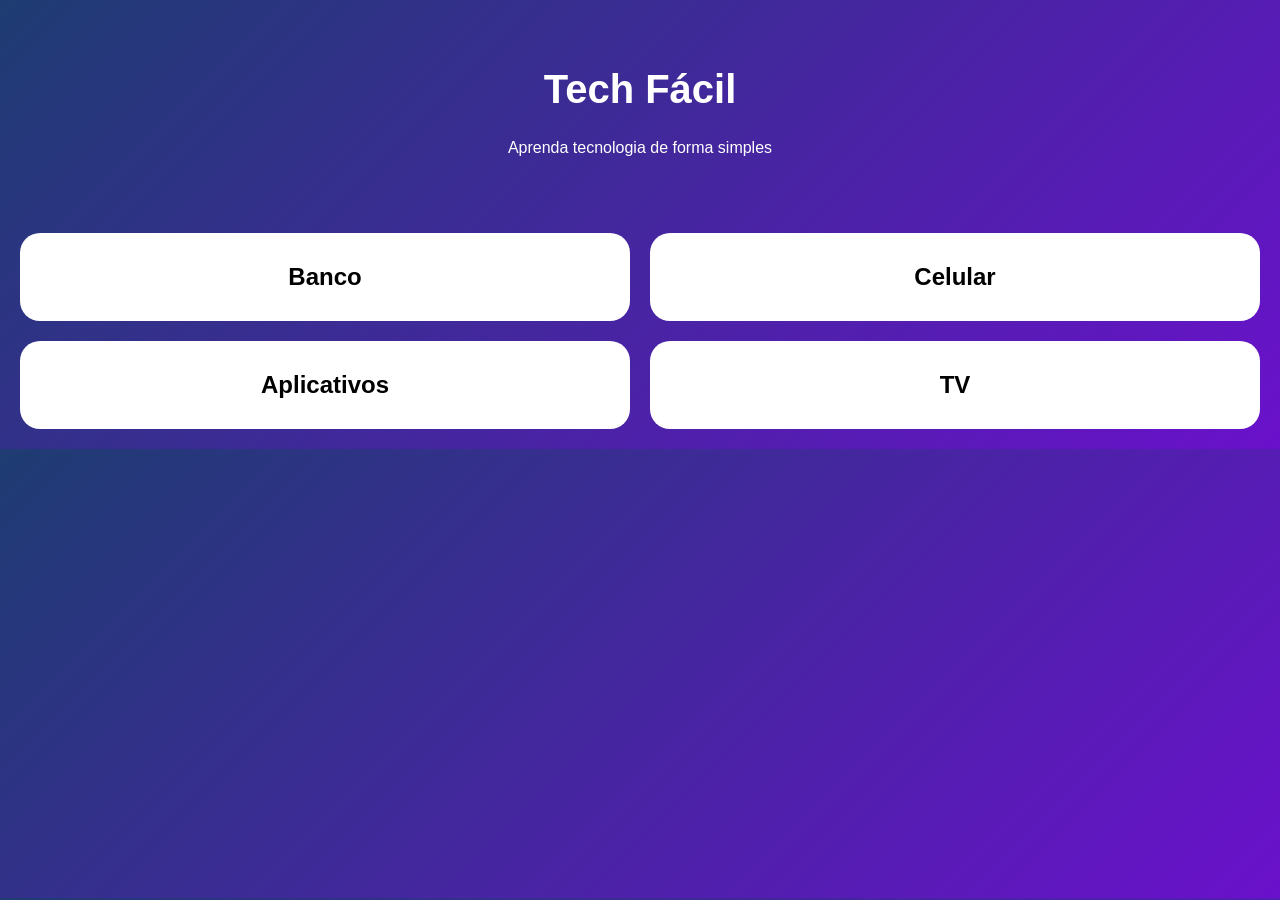
<file: index.html>
<!DOCTYPE html>
<html lang="pt-br">
<head>
    <meta charset="UTF-8">
    <meta name="viewport" content="width=device-width, initial-scale=1.0">
    <title>TechFacil</title>
    <link rel="stylesheet" href="style.css">
</head>
<body>
    <header>
    <h1>Tech Fácil</h1>
    <p>Aprenda tecnologia de forma simples</p>
  </header>

  <main class="menu">
    <a href="./banco/banco.html" class="card">Banco</a>
    <a href="./celular/celular.html" class="card">Celular</a>
    <a href="./aplicativos/app.html" class="card">Aplicativos</a>
    <a href="./tv/tv.html" class="card">TV</a>
  </main>

</body>
</html>
</file>
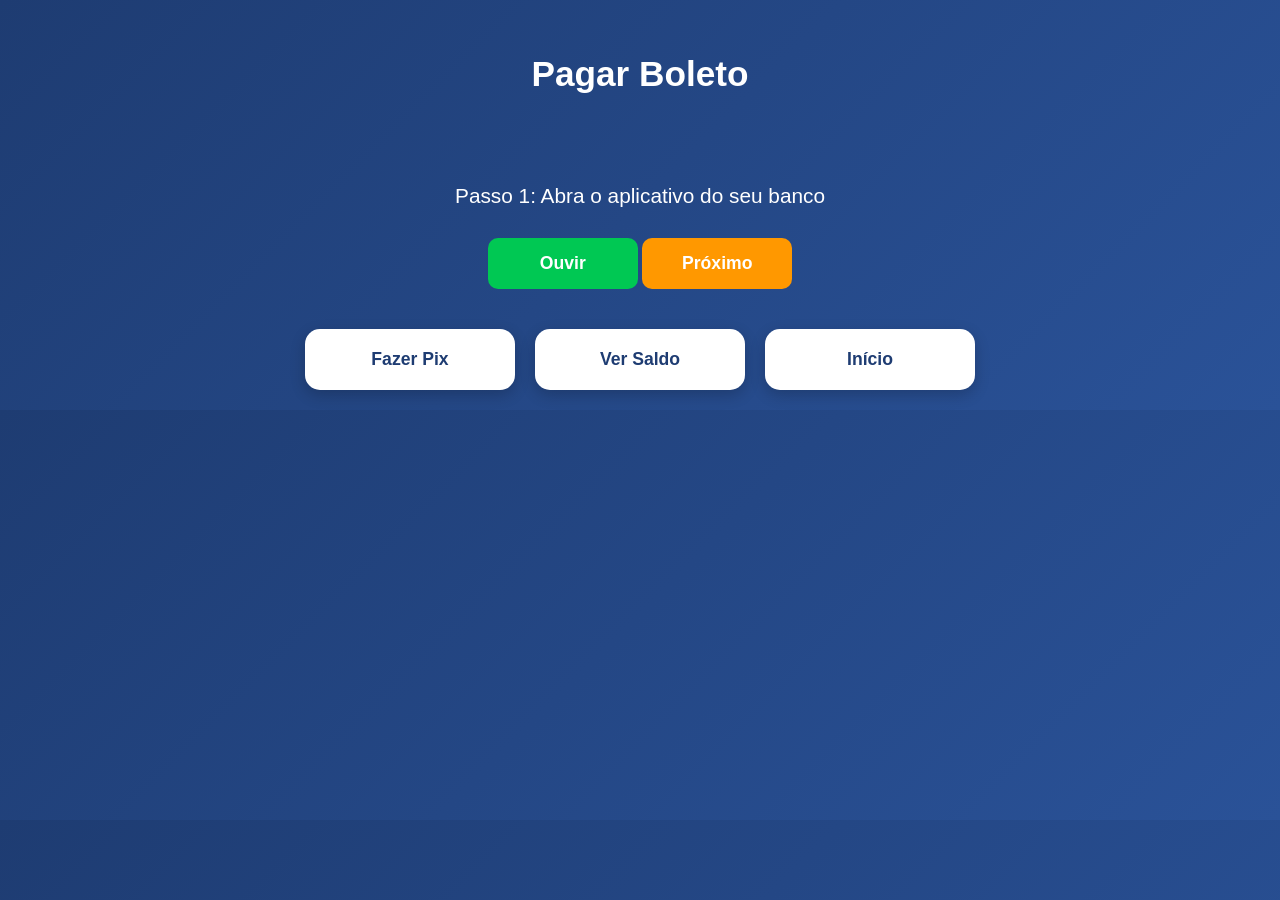
<file: banco/boleto.html>
<!DOCTYPE html>
<html lang="pt-br">
<head>
  <meta charset="UTF-8">
  <title>Pagar Boleto</title>
  <link rel="stylesheet" href="../banco/banco.css">
</head>
<body>

  <header>
    <h1>Pagar Boleto</h1>
  </header>

  <main>
    <p id="texto">
      Passo 1: Abra o aplicativo do seu banco
    </p>

    <button class="btn-ouvir">Ouvir</button>
    <button class="btn-proximo">Próximo</button>
  </main>

   <div class="menu">
    <a href="pix.html" class="card">Fazer Pix</a>
    <a href="saldo.html" class="card">Ver Saldo</a>
    <a href="banco.html" class="card">Início</a>
  </div>

  <script src="../banco/banco.js"></script>
</body>
</html>
</file>
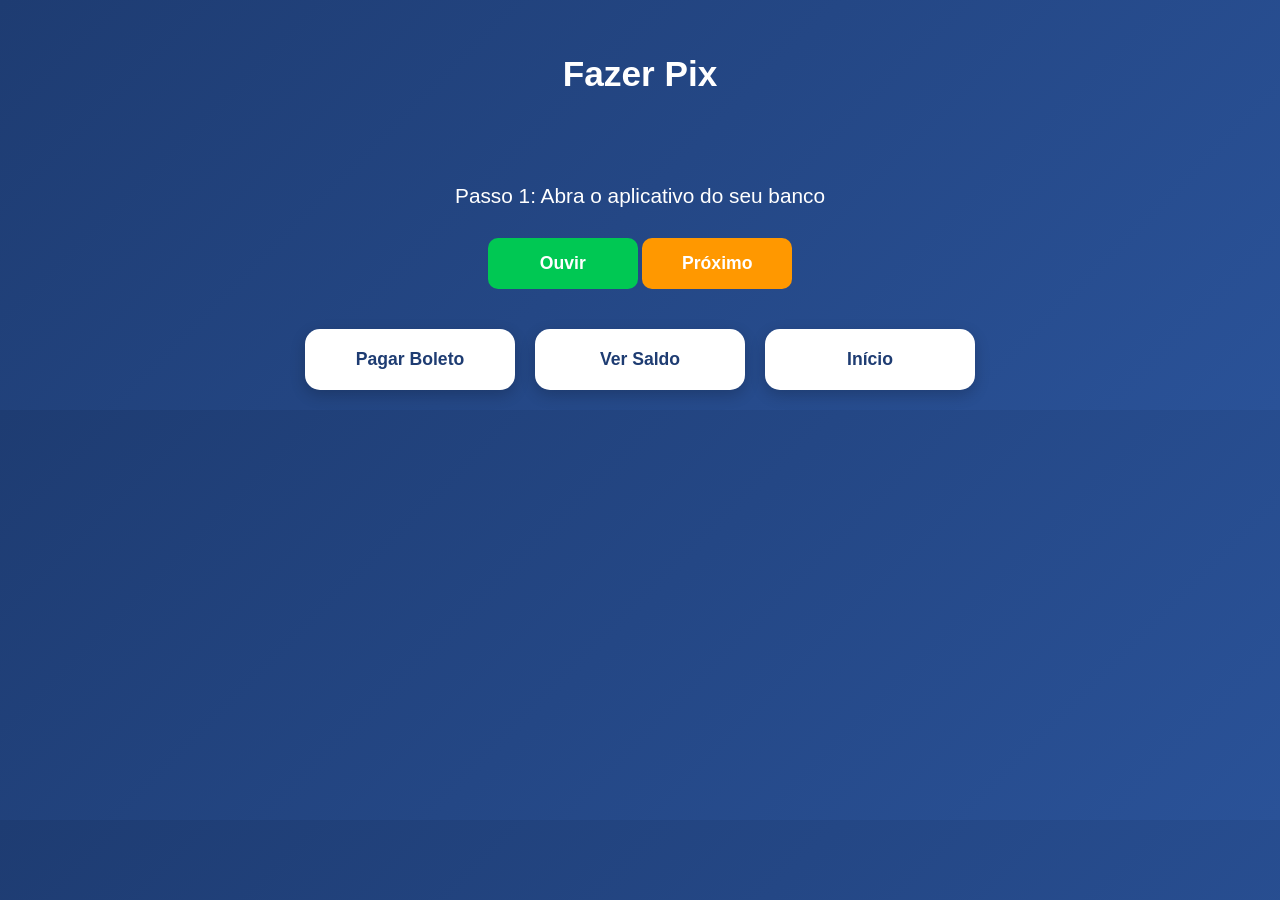
<file: banco/pix.html>
<!DOCTYPE html>
<html lang="en">
<head>
    <meta charset="UTF-8">
    <meta name="viewport" content="width=device-width, initial-scale=1.0">
    <title>Document</title>
    <link rel="stylesheet" href="/banco/banco.css">
</head>
<body>
    <header>
    <h1>Fazer Pix</h1>
  </header>

  <main>
    <p id="texto">
      Passo 1: Abra o aplicativo do seu banco
    </p>

    <button class="btn-ouvir">Ouvir</button>
    <button class="btn-proximo">Próximo</button>
  </main>

  <div class="menu">
    <a href="boleto.html" class="card">Pagar Boleto</a>
    <a href="saldo.html" class="card">Ver Saldo</a>
    <a href="banco.html" class="card">Início</a>
  </div>

    <script src="/banco/banco.js"></script>
</body>
</html>
</file>
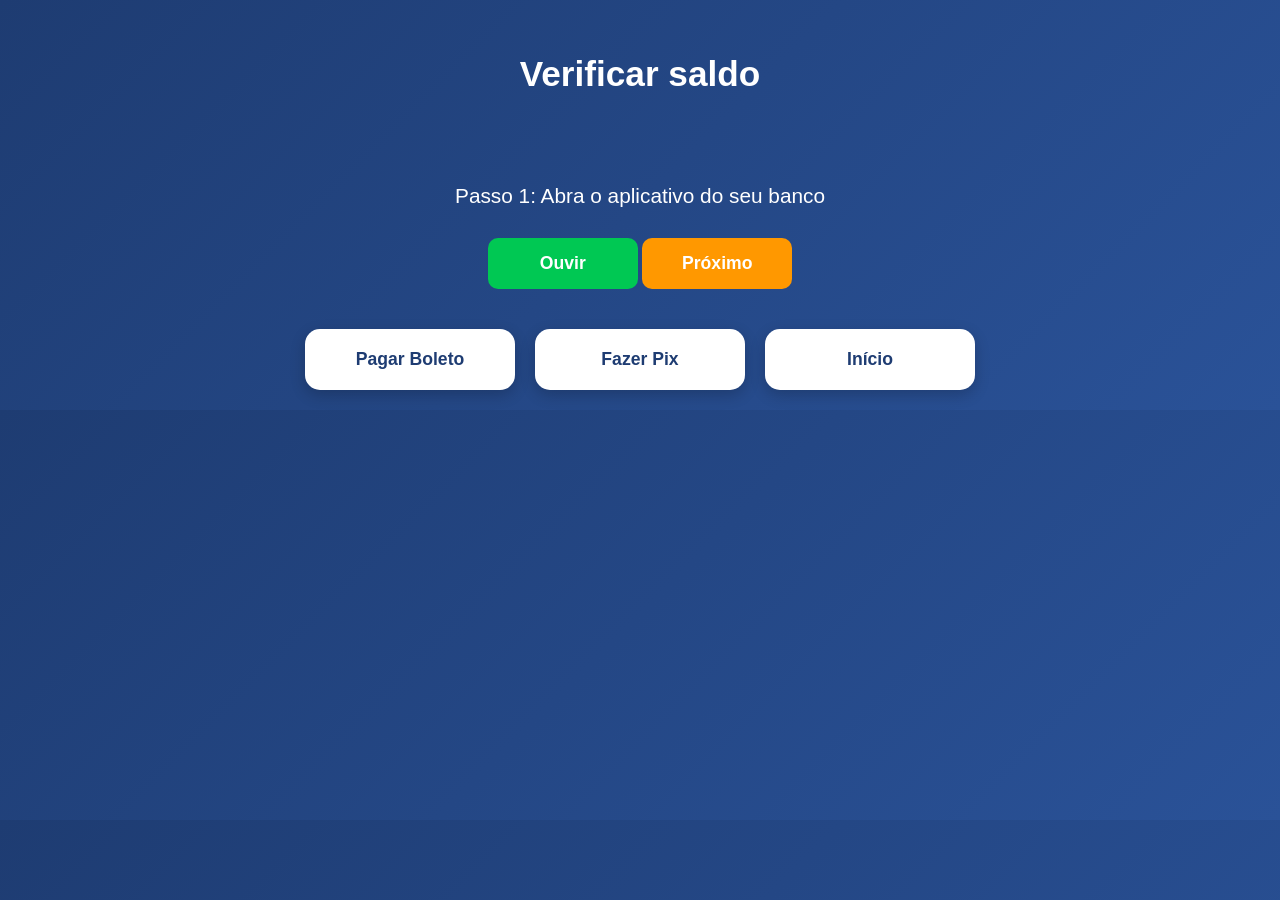
<file: banco/saldo.html>
<!DOCTYPE html>
<html lang="en">
<head>
    <meta charset="UTF-8">
    <meta name="viewport" content="width=device-width, initial-scale=1.0">
    <title>Document</title>
    <link rel="stylesheet" href="/banco/banco.css">
</head>
<body>
    <header>
    <h1>Verificar saldo</h1>
  </header>

  <main>
    <p id="texto">
      Passo 1: Abra o aplicativo do seu banco
    </p>

    <button class="btn-ouvir">Ouvir</button>
    <button class="btn-proximo">Próximo</button>
  </main>

     <div class="menu">
    <a href="boleto.html" class="card">Pagar Boleto</a>
    <a href="pix.html" class="card">Fazer Pix</a>
    <a href="banco.html" class="card">Início</a>
     </div>


    <script src="/banco/banco.js"></script>
</body>
</html>
</file>
<file: style.css>
body {
  margin: 0;
  font-family: Arial, sans-serif;
  background: linear-gradient(135deg, #1e3c72, #6a11cb);
  color: white;
  text-align: center;
}

header {
  padding: 40px 20px;
}

h1 {
  font-size: 2.5rem;
}

.menu {
  display: grid;
  grid-template-columns: 1fr 1fr;
  gap: 20px;
  padding: 20px;
}

.card {
  background: white;
  color: black;
  padding: 30px;
  border-radius: 20px;
  text-decoration: none;
  font-size: 1.5rem;
  font-weight: bold;
  transition: 0.3s;
}

.card:hover {
  transform: scale(1.05);
}
</file>
<file: banco/banco.css>
body {
  margin: 0;
  font-family: Arial, sans-serif;
  background: linear-gradient(135deg, #1e3c72, #2a5298);
  color: white;
  text-align: center;
}

/* HEADER */
header {
  padding: 30px 20px;
}

h1 {
  font-size: 2.2rem;
  margin-bottom: 10px;
}

/* MENU (cards melhor posicionados) */
.menu {
  display: flex;
  justify-content: center;
  gap: 20px;
  flex-wrap: wrap;
  padding: 20px;
}

/* CARDS */
.card {
  background: white;
  color: #1e3c72;
  padding: 20px 25px;
  border-radius: 15px;
  text-decoration: none;
  font-size: 1.1rem;
  font-weight: bold;
  min-width: 160px;
  text-align: center;
  box-shadow: 0 5px 15px rgba(0,0,0,0.2);
  transition: all 0.2s ease;
}

.card:hover {
  transform: translateY(-5px);
  box-shadow: 0 10px 20px rgba(0,0,0,0.3);
}

/* ÁREA DO TUTORIAL */
main {
  padding: 20px;
}

#texto {
  font-size: 1.3rem;
  margin: 30px 0;
}


/* botoes */
.btn-ouvir {
  background: #00c853;
  color: white;
  border: none;
  padding: 15px 25px;
  border-radius: 10px;
  font-size: 1.1rem;
  font-weight: bold;
  cursor: pointer;
  min-width: 150px;
}


.btn-proximo {
  background: #ff9800;
  color: white;
  border: none;
  padding: 15px 25px;
  border-radius: 10px;
  font-size: 1.1rem;
  font-weight: bold;
  cursor: pointer;
  min-width: 150px;
}
</file>
